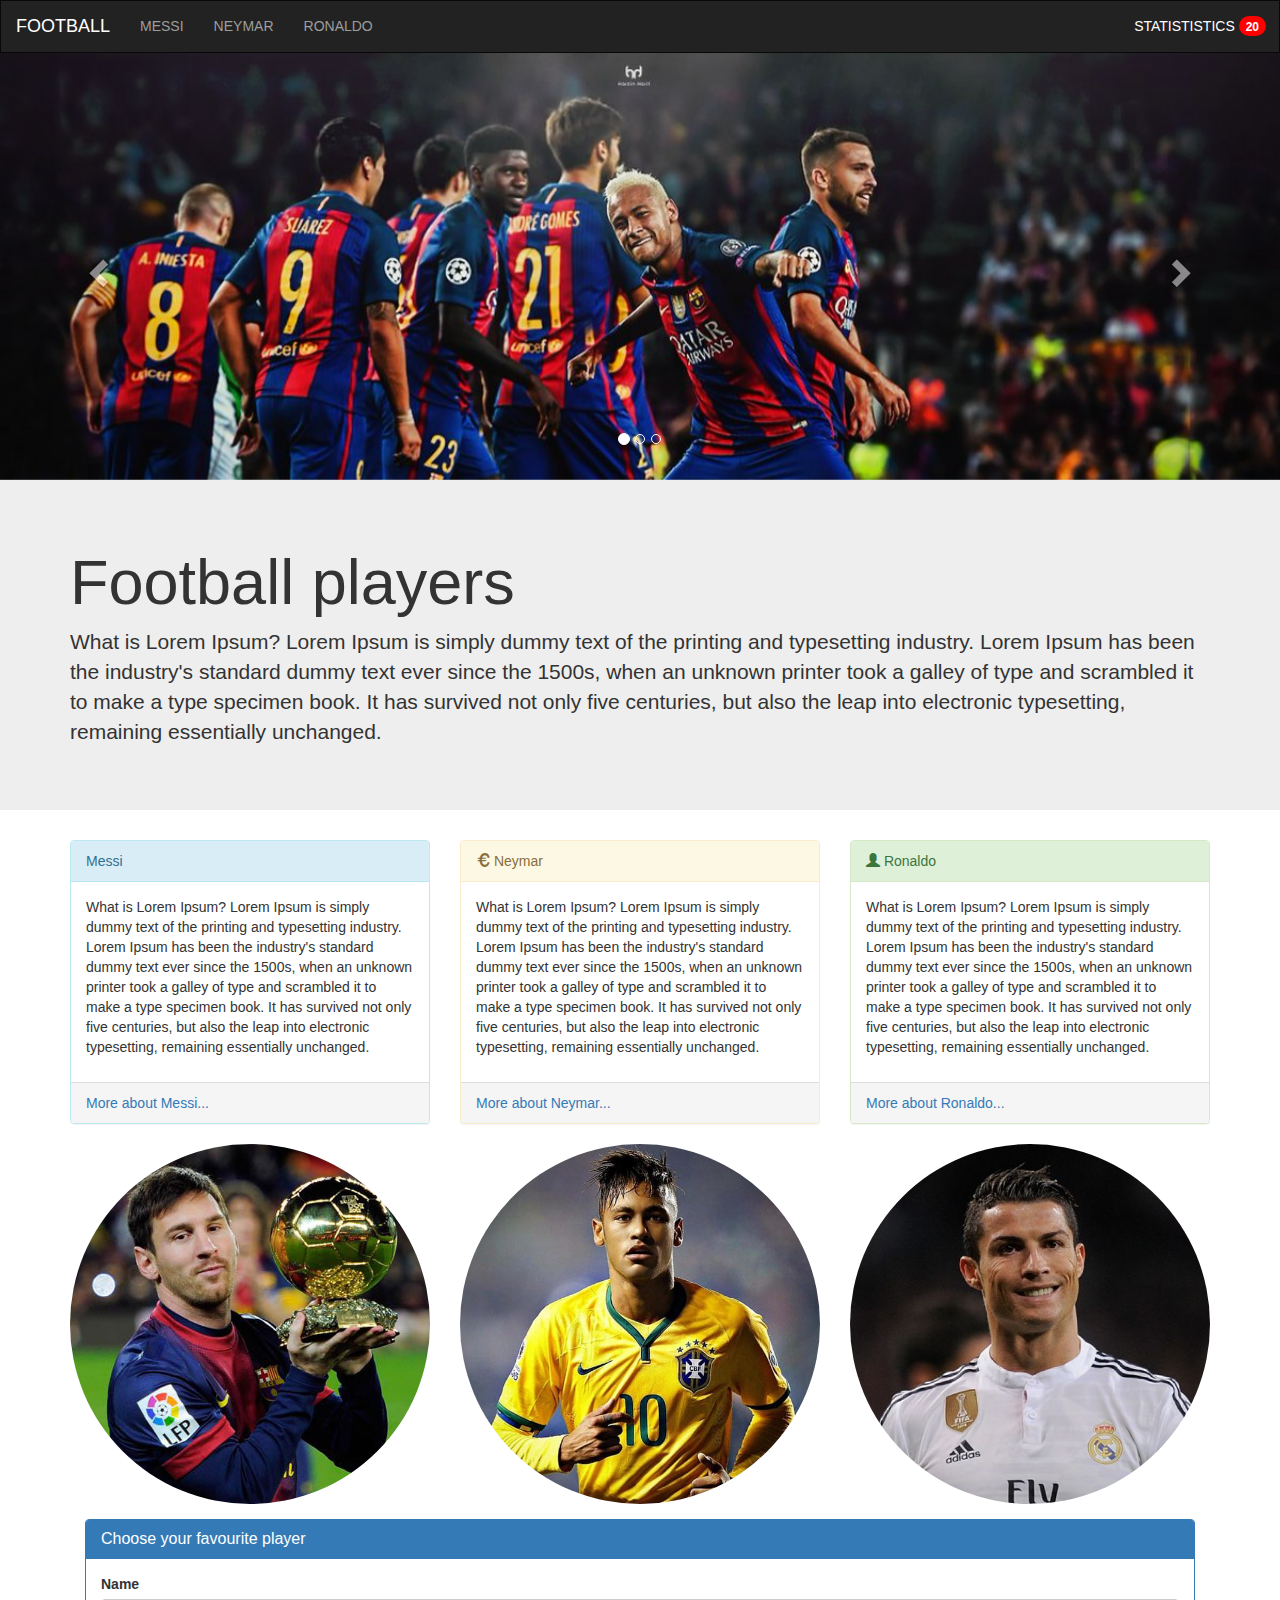
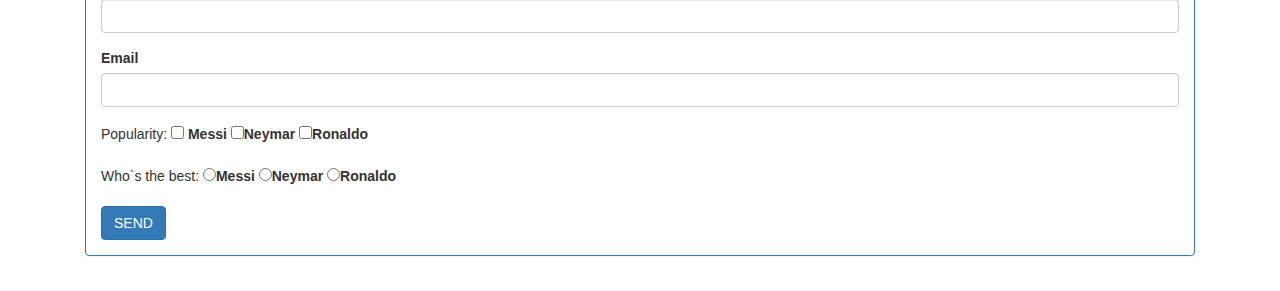
<file: football.html>
<!doctype html>
<html>
<head>
    <meta charset="UTF-8" name="viewport" content="width=device-width, initial-scale=1.0">
    <title>Football</title>
    <script src="lib/jquery-3.3.1.js"></script>
    <!-- Latest compiled and minified CSS -->
    <link rel="stylesheet" href="https://maxcdn.bootstrapcdn.com/bootstrap/3.3.7/css/bootstrap.min.css"
          integrity="sha384-BVYiiSIFeK1dGmJRAkycuHAHRg32OmUcww7on3RYdg4Va+PmSTsz/K68vbdEjh4u" crossorigin="anonymous">
    <link rel="stylesheet" href="https://use.fontawesome.com/releases/v5.2.0/css/all.css"
          integrity="sha384-hWVjflwFxL6sNzntih27bfxkr27PmbbK/iSvJ+a4+0owXq79v+lsFkW54bOGbiDQ" crossorigin="anonymous">
    <!-- Latest compiled and minified JavaScript -->
    <script src="https://maxcdn.bootstrapcdn.com/bootstrap/3.3.7/js/bootstrap.min.js"
            integrity="sha384-Tc5IQib027qvyjSMfHjOMaLkfuWVxZxUPnCJA7l2mCWNIpG9mGCD8wGNIcPD7Txa"
            crossorigin="anonymous"></script>
    <link href="css/styles.css" rel="stylesheet" type="text/css">
</head>

<body>

<nav class="navbar navbar-inverse my-navbar">
    <div class="navbar-header">
        <a href="football.html" class="navbar-brand white-color">
            FOOTBALL
        </a>
        <button class="navbar-toggle collapsed" data-toggle="collapse"
                data-target="#myDropdown">
            <span class="icon-bar"></span>
            <span class="icon-bar"></span>
            <span class="icon-bar"></span>
        </button>
    </div>
    <div class="collapse navbar-collapse" id="myDropdown">
        <ul class="nav navbar-nav">
            <li><a href="https://en.wikipedia.org/wiki/Lionel_Messi" target="_blank"> Messi </a></li>
            <li><a href="https://en.wikipedia.org/wiki/Neymar" target="_blank"> Neymar </a></li>
            <li><a href="https://en.wikipedia.org/wiki/Ronaldo" target="_blank"> Ronaldo </a></li>
        </ul>

        <a href="statistics.html" class="btn navbar-btn navbar-right statistics-btn">
            STATISTISTICS <span class="badge statistics-badge">20</span>
        </a>
    </div>
</nav>

<div class="carousel" id="slider" data-ride="carousel">
    <div class="carousel-inner">
        <div class="item active">
            <img src="images/barcelona.jpg"/>
        </div>
        <div class="item">
            <img src="images/manchestercity.jpg"/>
        </div>
        <div class="item">
            <img src="images/juventus.jpg"/>
        </div>
    </div>

    <a href="#slider" class="left carousel-control" data-slide="prev">
        <i class="glyphicon glyphicon-chevron-left"></i>
    </a>

    <a href="#slider" class="right carousel-control" data-slide="next">
        <i class="glyphicon glyphicon-chevron-right"></i>
    </a>

    <ol class="carousel-indicators">
        <li data-target="#slider" data-slide-to="0" class="active"></li>
        <li data-target="#slider" data-slide-to="1"></li>
        <li data-target="#slider" data-slide-to="2"></li>
    </ol>
</div>


<div class="jumbotron">
    <div class="container">
        <h1>Football players</h1>
        <p>
            What is Lorem Ipsum? Lorem Ipsum is simply dummy text of the printing and typesetting industry.
            Lorem
            Ipsum has been the industry's standard dummy text ever since the 1500s, when an unknown printer took
            a
            galley of type and scrambled it to make a type specimen book. It has survived not only five
            centuries,
            but also the leap into electronic typesetting, remaining essentially unchanged.
        </p>
    </div>
</div>

<div class="container">
    <div class="row">
        <div class="col-xs-12 col-sm-4">
            <div class="panel panel-info">
                <div class="panel-heading">
                    <i class="far fa-futbol"></i> Messi
                </div>
                <div class="panel-body">
                    <p>
                        What is Lorem Ipsum? Lorem Ipsum is simply dummy text of the printing and typesetting industry.
                        Lorem
                        Ipsum has been the industry's standard dummy text ever since the 1500s, when an unknown printer
                        took a
                        galley of type and scrambled it to make a type specimen book. It has survived not only five
                        centuries,
                        but also the leap into electronic typesetting, remaining essentially unchanged.
                    </p>
                </div>
                <div class="panel-footer">
                    <a href="https://en.wikipedia.org/wiki/Lionel_Messi"
                       target="_blank"
                       data-toggle="tooltip" data-placement="top" title="More about Messi"
                    >
                        More about Messi... </a>
                </div>
            </div>
        </div>

        <div class="col-xs-12 col-sm-4">
            <div class="panel panel-warning">
                <div class="panel-heading">
                    <i class="glyphicon glyphicon-euro"></i>
                    Neymar
                </div>
                <div class="panel-body">
                    <p>
                        What is Lorem Ipsum? Lorem Ipsum is simply dummy text of the printing and typesetting industry.
                        Lorem
                        Ipsum has been the industry's standard dummy text ever since the 1500s, when an unknown printer
                        took a
                        galley of type and scrambled it to make a type specimen book. It has survived not only five
                        centuries,
                        but also the leap into electronic typesetting, remaining essentially unchanged.
                    </p>
                </div>
                <div class="panel-footer">
                    <a href="https://en.wikipedia.org/wiki/Neymar" target="_blank">
                        More about Neymar... </a>
                </div>
            </div>
        </div>

        <div class="col-xs-12 col-sm-4">
            <div class="panel panel-success">
                <div class="panel-heading">
                    <i class="glyphicon glyphicon-user"></i>
                    Ronaldo
                </div>
                <div class="panel-body">
                    <p>
                        What is Lorem Ipsum? Lorem Ipsum is simply dummy text of the printing and typesetting industry.
                        Lorem
                        Ipsum has been the industry's standard dummy text ever since the 1500s, when an unknown printer
                        took a
                        galley of type and scrambled it to make a type specimen book. It has survived not only five
                        centuries,
                        but also the leap into electronic typesetting, remaining essentially unchanged.
                    </p>
                </div>
                <div class="panel-footer">
                    <a href="https://en.wikipedia.org/wiki/Ronaldo" target="_blank">
                        More about Ronaldo... </a>
                </div>
            </div>
        </div>
    </div>

    <div class="row hidden-xs">
        <div class="col-xs-12 col-sm-4">
            <img class="img-responsive img-circle" src="images/messi.jpg"/>
        </div>
        <div class="col-xs-12 col-sm-4">
            <img class="img-responsive img-circle" src="images/neymar.jpg"/>
        </div>
        <div class="col-xs-12 col-sm-4">
            <img class="img-responsive img-circle" src="images/ronaldo.jpg"/>
        </div>
    </div>

    <div class="row margin-15">

        <div class="panel-group">
            <div class="panel panel-primary">
                <div class="panel-heading">
                    <h3 class="panel-title" data-toggle="collapse"
                        data-target="#myCollapsiblePanel">
                        Choose your favourite player
                    </h3>
                </div>
                <div class="panel-collapse collapse in" id="myCollapsiblePanel">
                    <div class="panel-body">
                        <form>
                            <div class="form-group">
                                <label>Name</label>
                                <input class="form-control" type="text" name="name">
                            </div>
                            <div class="form-group">
                                <label>Email</label>
                                <input class="form-control" type="email" name="email">
                            </div>
                            <div class="form-group">
                                Popularity:
                                <label>
                                    <input type="checkbox" name="Messi" value="Messi"/> Messi
                                </label>
                                <label>
                                    <input type="checkbox" name="Neymar" value="Neymar"/>Neymar
                                </label>
                                <label>
                                    <input type="checkbox" name="Ronaldo" value="Ronaldo"/>Ronaldo
                                </label>
                            </div>
                            <div class="form-group">
                                Who`s the best:
                                <label>
                                    <input type="radio" name="player" value="Messi"/>Messi
                                </label>
                                <label>
                                    <input type="radio" name="player" value="Neymar"/>Neymar
                                </label>
                                <label>
                                    <input type="radio" name="player" value="Ronaldo"/>Ronaldo
                                </label>
                            </div>

                            <button type="button" class="btn btn-primary" data-toggle="modal"
                                    data-target="#myModal">
                                SEND
                            </button>

                            <div class="modal fade" id="myModal">
                                <div class="modal-dialog">
                                    <div class="modal-content">
                                        <div class="modal-header">
                                            <button type="button" class="close" data-dismiss="modal">
                                                x
                                            </button>
                                            <h4 class="model-title">Are you sure about your choice?</h4>
                                        </div>
                                        <div class="modal-body">

                                        </div>
                                        <div class="modal-footer">
                                            <button type="button" class="btn btn-danger" data-dismiss="modal">
                                                I`ve changed my mind!
                                            </button>
                                            <button type="button" class="btn btn-success ok-btn" data-dismiss="modal">
                                                I`m sure about it!
                                            </button>
                                        </div>
                                    </div>
                                </div>
                            </div>
                        </form>
                    </div>
                </div>
            </div>
        </div>


    </div>

</div>

<script>
    $(function () {
        $('[data-toggle="tooltip"]').tooltip();
    });

    $('#myModal').on('shown.bs.modal', function () {
        $('.modal-body').empty();
        $('.ok-btn').attr('disabled', false);

        var theBestPlayerInput = $('input:checked[name=player]');
        var theBestPlayer = theBestPlayerInput.val();

        if (theBestPlayer) {
            $('.modal-body').append('<p> The best player in the world is: ' + theBestPlayer + '</p>');
        } else {
            $('.modal-body').append('<p> Go back and select the best player! </p>');
            $('.ok-btn').attr('disabled', true);
        }
    });
</script>


</body>
</html>
</file>
<file: css/styles.css>
.navbar-header a.white-color{
    color: white;
}

.statistics-btn{
    background-color: transparent;
    color: white;
}

a.statistics-btn:hover,
a.statistics-btn:focus {
    color: red;
}

.statistics-badge {
    padding-top: 5px;
    background-color: red;
}

nav li a {
    text-transform: uppercase;
}

nav.my-navbar{
    margin-bottom: 0;
    border-radius: 0;
 }

.item img {
    width: 100%;
}

.margin-15 {
    margin: 15px;
}

.full-width{
    width: 100%;
}

.no-padding-left-right{
    padding-left: 0;
    padding-right: 0;
}


@media (max-width: 768px) {
    .statistics-btn {
        padding: 0;
    }

    .table-overflow{
        overflow-x: scroll;
    }
}
</file>
